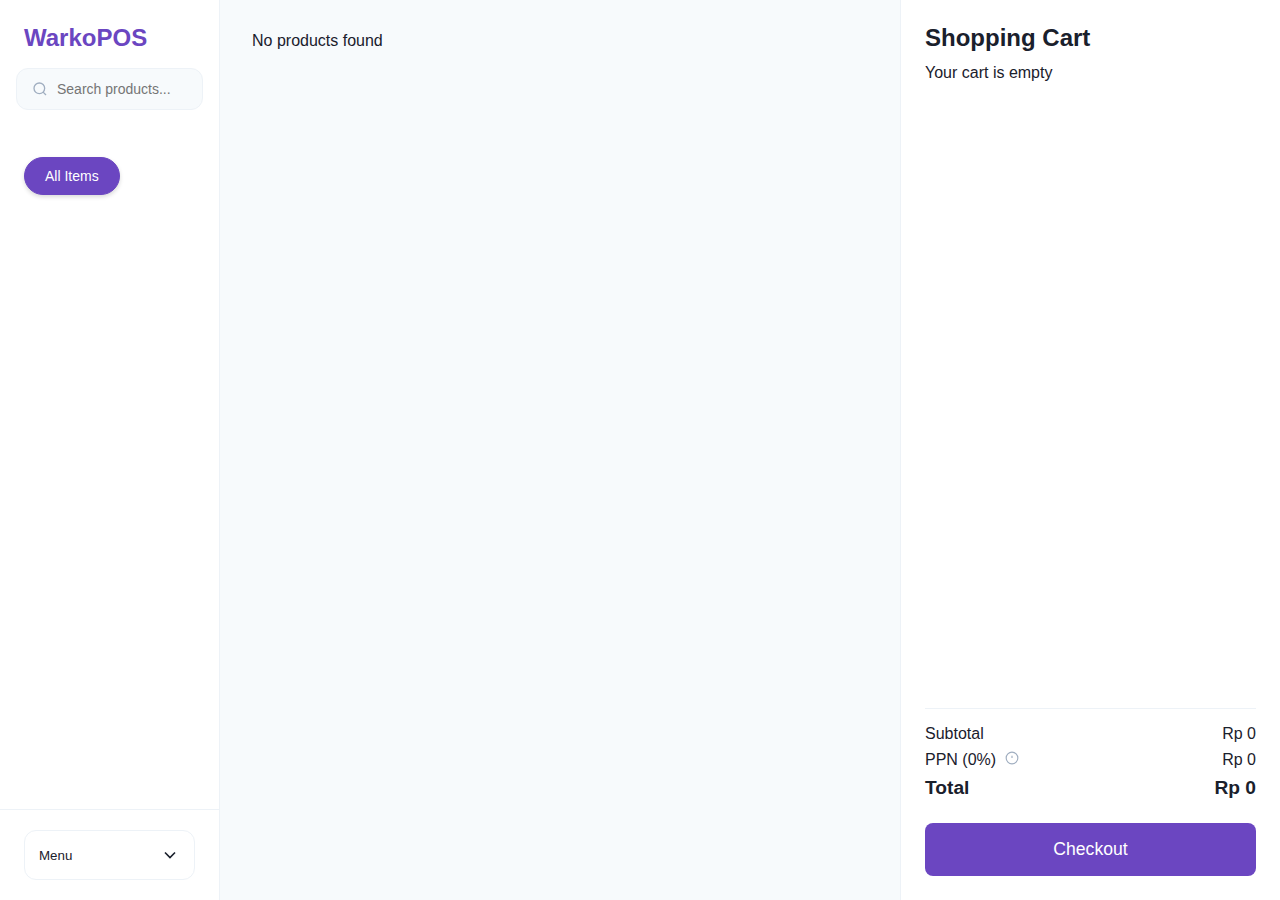
<file: index.html>
<!DOCTYPE html>
<html lang="en">
<head>
    <meta charset="UTF-8">
    <meta name="viewport" content="width=device-width, initial-scale=1.0">
    <title>WarkoPOS</title>
    <link rel="stylesheet" href="style.css">
</head>
<body>
    <div class="pos-container">
        <aside class="sidebar">
            <div class="logo">
                <h1>WarkoPOS</h1>
            </div>
            <div class="search-box">
                <input type="text" id="searchProduct" placeholder="Search products...">
                <svg class="search-icon" width="16" height="16" viewBox="0 0 24 24" fill="none" stroke="currentColor" stroke-width="2">
                    <circle cx="11" cy="11" r="8"></circle>
                    <line x1="21" y1="21" x2="16.65" y2="16.65"></line>
                </svg>
            </div>
            <div class="categories-container">
                <nav class="categories">
                    <!-- Categories will be rendered here -->
                </nav>
            </div>
            <div class="menu-wrapper">
                <button class="menu-btn">
                    <span>Menu</span>
                    <svg width="20" height="20" viewBox="0 0 24 24" fill="none" stroke="currentColor" stroke-width="2">
                        <polyline points="6 9 12 15 18 9"></polyline>
                    </svg>
                </button>
                <div class="menu-dropdown">
                    <button class="dropdown-item" id="addProductBtn" title="Add new product to inventory">
                        <svg width="18" height="18" viewBox="0 0 24 24" fill="none" stroke="currentColor" stroke-width="2">
                            <path d="M20 14.66V20a2 2 0 0 1-2 2H4a2 2 0 0 1-2-2V6a2 2 0 0 1 2-2h5.34"></path>
                            <polygon points="18 2 22 6 12 16 8 16 8 12 18 2"></polygon>
                        </svg>
                        Add Product
                    </button>
                    <button class="dropdown-item" id="addCategoryBtn" title="Create new product category">
                        <svg width="18" height="18" viewBox="0 0 24 24" fill="none" stroke="currentColor" stroke-width="2">
                            <line x1="12" y1="5" x2="12" y2="19"></line>
                            <line x1="5" y1="12" x2="19" y2="12"></line>
                        </svg>
                        Add Category
                    </button>
                    <button class="dropdown-item" id="orderHistoryBtn" title="View and manage orders">
                        <svg width="18" height="18" viewBox="0 0 24 24" fill="none" stroke="currentColor" stroke-width="2">
                            <path d="M14 2H6a2 2 0 0 0-2 2v16a2 2 0 0 0 2 2h12a2 2 0 0 0 2-2V8z"></path>
                            <path d="M14 2v6h6"></path>
                            <path d="M16 13H8"></path>
                            <path d="M16 17H8"></path>
                            <path d="M10 9H8"></path>
                        </svg>
                        Order History
                    </button>
                    <button class="dropdown-item" id="settingsBtn" title="Application settings">
                        <svg width="18" height="18" viewBox="0 0 24 24" fill="none" stroke="currentColor" stroke-width="2">
                            <circle cx="12" cy="12" r="3"></circle>
                            <path d="M19.4 15a1.65 1.65 0 0 0 .33 1.82l.06.06a2 2 0 0 1 0 2.83 2 2 0 0 1-2.83 0l-.06-.06a1.65 1.65 0 0 0-1.82-.33 1.65 1.65 0 0 0-1 1.51V21a2 2 0 0 1-2 2 2 2 0 0 1-2-2v-.09A1.65 1.65 0 0 0 9 19.4a1.65 1.65 0 0 0-1.82.33l-.06.06a2 2 0 0 1-2.83 0 2 2 0 0 1 0-2.83l.06-.06a1.65 1.65 0 0 0 .33-1.82 1.65 1.65 0 0 0-1.51-1H3a2 2 0 0 1-2-2 2 2 0 0 1 2-2h.09A1.65 1.65 0 0 0 4.6 9a1.65 1.65 0 0 0-.33-1.82l-.06-.06a2 2 0 0 1 0-2.83 2 2 0 0 1 2.83 0l.06.06a1.65 1.65 0 0 0 1.82.33H9a1.65 1.65 0 0 0 1-1.51V3a2 2 0 0 1 2-2 2 2 0 0 1 2 2v.09a1.65 1.65 0 0 0 1 1.51 1.65 1.65 0 0 0 1.82-.33l.06-.06a2 2 0 0 1 2.83 0 2 2 0 0 1 0 2.83l-.06.06a1.65 1.65 0 0 0-.33 1.82V9a1.65 1.65 0 0 0 1.51 1H21a2 2 0 0 1 2 2 2 2 0 0 1-2 2h-.09a1.65 1.65 0 0 0-1.51 1z"></path>
                        </svg>
                        Settings
                    </button>
                </div>
            </div>
        </aside>

        <main class="products-grid">
            <div class="product-card">
                <div class="product-img"></div>
                <span class="category-label">Category</span>
                <h3>Product Name</h3>
                <p>Price</p>
                <div class="product-stock">Stock Status</div>
                <div class="product-actions">
                    <button class="add-to-cart">Add to Cart</button>
                    <button class="product-menu-btn" title="More options">
                        <svg width="18" height="18" viewBox="0 0 24 24" fill="none" stroke="currentColor" stroke-width="2">
                            <circle cx="12" cy="12" r="1"></circle>
                            <circle cx="12" cy="5" r="1"></circle>
                            <circle cx="12" cy="19" r="1"></circle>
                        </svg>
                    </button>
                    <div class="product-menu">
                        <div class="product-menu-item" data-action="edit">
                            <svg viewBox="0 0 24 24" fill="none" stroke="currentColor" stroke-width="2">
                                <path d="M11 4H4a2 2 0 0 0-2 2v14a2 2 0 0 0 2 2h14a2 2 0 0 0 2-2v-7"></path>
                                <path d="M18.5 2.5a2.121 2.121 0 0 1 3 3L12 15l-4 1 1-4 9.5-9.5z"></path>
                            </svg>
                            Edit Product
                        </div>
                        <div class="product-menu-item" data-action="history">
                            <svg viewBox="0 0 24 24" fill="none" stroke="currentColor" stroke-width="2">
                                <circle cx="12" cy="12" r="10"></circle>
                                <polyline points="12 6 12 12 16 14"></polyline>
                            </svg>
                            View History
                        </div>
                        <div class="product-menu-item" data-action="delete">
                            <svg viewBox="0 0 24 24" fill="none" stroke="currentColor" stroke-width="2">
                                <path d="M3 6h18"></path>
                                <path d="M19 6v14a2 2 0 0 1-2 2H7a2 2 0 0 1-2-2V6"></path>
                                <path d="M8 6V4a2 2 0 0 1 2-2h4a2 2 0 0 1 2 2v2"></path>
                            </svg>
                            Delete Product
                        </div>
                    </div>
                </div>
            </div>
        </main>

        <aside class="cart-panel">
            <h2>Shopping Cart</h2>
            <div class="cart-items">
                <!-- Cart items will be added here -->
            </div>
            <div class="cart-summary">
                <div class="subtotal">
                    <span>Subtotal</span>
                    <span>Rp 0</span>
                </div>
                <div class="tax">
                    <span>
                        PPN (<span class="tax-percentage">11</span>%)
                        <span class="tax-info">
                            <svg viewBox="0 0 24 24" fill="none" stroke="currentColor" stroke-width="2">
                                <circle cx="12" cy="12" r="10"></circle>
                                <line x1="12" y1="8" x2="12" y2="12"></line>
                                <line x1="12" y1="16" x2="12.01" y2="16"></line>
                            </svg>
                            <span class="tooltip">Tax rate can be adjusted in Settings</span>
                        </span>
                    </span>
                    <span>Rp 0</span>
                </div>
                <div class="total">
                    <span>Total</span>
                    <span>Rp 0</span>
                </div>
                <button class="checkout-btn">Checkout</button>
            </div>
        </aside>
    </div>

    <!-- Product Modal -->
    <div class="modal" id="productModal">
        <div class="modal-overlay"></div>
        <div class="modal-container">
            <div class="modal-header">
                <h3>Add New Product</h3>
                <button class="modal-close">&times;</button>
            </div>
            <div class="modal-body">
                <form id="productForm">
                    <div class="form-group">
                        <label for="productImage">Product Image</label>
                        <div class="image-upload-wrapper">
                            <input type="file" id="productImage" accept="image/*">
                            <svg viewBox="0 0 24 24" fill="none" stroke="currentColor" stroke-width="2">
                                <path d="M21 12v7a2 2 0 0 1-2 2H5a2 2 0 0 1-2-2V5a2 2 0 0 1 2-2h7"></path>
                                <line x1="16" y1="5" x2="22" y2="5"></line>
                                <line x1="19" y1="2" x2="19" y2="8"></line>
                                <circle cx="9" cy="9" r="2"></circle>
                                <path d="m21 15-3.086-3.086a2 2 0 0 0-2.828 0L6 21"></path>
                            </svg>
                            <p class="image-upload-text">Click to upload product image</p>
                            <p class="image-upload-hint">Supports: JPG, PNG (Max. 2MB)</p>
                        </div>
                    </div>

                    <div class="form-group">
                        <label for="productName">Product Name</label>
                        <input type="text" id="productName" required placeholder="e.g., Cappuccino">
                    </div>

                    <div class="form-group">
                        <label for="productCategory">Category</label>
                        <select id="productCategory" required>
                            <option value="">Select category</option>
                        </select>
                    </div>

                    <div class="form-group">
                        <label for="productPrice">Price (Rp)</label>
                        <input type="number" id="productPrice" required placeholder="e.g., 45000">
                    </div>

                    <div class="form-group">
                        <label for="stockManagement">Stock Management</label>
                        <div class="stock-toggle">
                            <input type="checkbox" id="enableStock">
                            <label for="enableStock" class="toggle-label">Enable Stock Control</label>
                        </div>
                        <div id="stockInputGroup" class="stock-input-group" style="display: none;">
                            <input type="number" id="productStock" placeholder="Enter initial stock" min="0">
                            <span class="hint">Leave empty for unlimited stock</span>
                        </div>
                    </div>

                    <div class="form-group">
                        <label for="productDescription">Product Description</label>
                        <textarea id="productDescription" placeholder="Describe your product..."></textarea>
                    </div>

                    <div class="form-divider"></div>

                    <div class="form-group">
                        <label for="internalNotes">Internal Notes</label>
                        <textarea id="internalNotes" placeholder="Add notes for staff (not visible to customers)..."></textarea>
                    </div>

                    <div class="modal-footer">
                        <button type="button" class="btn-cancel">Cancel</button>
                        <button type="submit" class="btn-save">Save Product</button>
                    </div>
                </form>
            </div>
        </div>
    </div>

    <!-- Category Modal -->
    <div class="modal" id="categoryModal">
        <div class="modal-overlay"></div>
        <div class="modal-container">
            <div class="modal-header">
                <h3>Add New Category</h3>
                <button class="modal-close">&times;</button>
            </div>
            <div class="modal-body">
                <form id="categoryForm">
                    <div class="form-group">
                        <label for="categoryName">Category Name</label>
                        <input type="text" id="categoryName" required 
                            placeholder="e.g., Desserts, Drinks, Main Course">
                    </div>

                    <div class="form-group">
                        <label for="categorySlug">Category Slug</label>
                        <input type="text" id="categorySlug" required readonly
                            placeholder="Will be generated automatically">
                        <span class="hint">Unique identifier for the category</span>
                    </div>

                    <div class="form-group">
                        <label for="categoryColor">Category Color</label>
                        <div class="color-picker-wrapper">
                            <input type="color" id="categoryColor" value="#6B46C1">
                            <div class="color-preview">
                                <span class="color-preview-text">Selected Color</span>
                                <span class="color-preview-code">#6B46C1</span>
                            </div>
                        </div>
                    </div>

                    <div class="form-group">
                        <label for="categoryDescription">Category Description</label>
                        <textarea id="categoryDescription" 
                            placeholder="Describe what type of products belong in this category..."></textarea>
                    </div>

                    <div class="form-divider"></div>

                    <div class="form-group">
                        <label for="categoryNotes">Internal Notes</label>
                        <textarea id="categoryNotes" 
                            placeholder="Add internal notes about this category (not visible to customers)..."></textarea>
                    </div>

                    <div class="modal-footer">
                        <button type="button" class="btn-cancel">Cancel</button>
                        <button type="submit" class="btn-save">Save Category</button>
                    </div>
                </form>
            </div>
        </div>
    </div>

    <!-- Checkout Modal -->
    <div class="modal" id="checkoutModal">
        <div class="modal-overlay"></div>
        <div class="modal-container">
            <div class="modal-header">
                <h3>Checkout Order</h3>
                <button class="modal-close">&times;</button>
            </div>
            <div class="modal-body">
                <form id="checkoutForm">
                    <div class="order-summary">
                        <h4>Order Summary</h4>
                        <div class="order-items">
                            <!-- Order items will be rendered here -->
                        </div>
                        <div class="order-totals">
                            <!-- Order totals will be rendered here -->
                        </div>
                    </div>

                    <div class="form-divider"></div>

                    <div class="form-group">
                        <label for="customerName">Customer Name</label>
                        <input type="text" id="customerName" required placeholder="Enter customer name">
                    </div>

                    <div class="form-group">
                        <label for="orderStatus">Payment Status</label>
                        <select id="orderStatus" required>
                            <option value="">Select status</option>
                            <option value="paid">Paid</option>
                            <option value="unpaid">Unpaid</option>
                        </select>
                    </div>

                    <div class="form-group payment-method-group" style="display: none;">
                        <label for="paymentMethod">Payment Method</label>
                        <select id="paymentMethod">
                            <option value="">Select payment method</option>
                            <option value="cash">Cash</option>
                            <option value="debit">Debit Card</option>
                            <option value="credit">Credit Card</option>
                            <option value="ewallet">E-Wallet</option>
                        </select>
                    </div>

                    <div class="form-group cash-payment-group" style="display: none;">
                        <label for="cashAmount">Cash Amount</label>
                        <input type="number" id="cashAmount" min="0" step="1000" 
                            placeholder="Enter received amount">
                        <div class="cash-payment-info">
                            <span>Change:</span>
                            <span id="changeAmount" class="change-amount">Rp 0</span>
                        </div>
                    </div>

                    <div class="form-group">
                        <label for="tableNumber">Table Number (Optional)</label>
                        <input type="number" id="tableNumber" min="1" placeholder="Enter table number">
                        <span class="hint">Leave empty for take-away orders</span>
                    </div>

                    <div class="form-group">
                        <label for="orderNotes">Order Notes</label>
                        <textarea id="orderNotes" placeholder="Add special instructions or notes..."></textarea>
                    </div>

                    <div class="modal-footer">
                        <button type="button" class="btn-cancel">Cancel</button>
                        <button type="submit" class="btn-save">Complete Order</button>
                    </div>
                </form>
            </div>
        </div>
    </div>

    <!-- Order History Modal -->
    <div class="modal" id="orderHistoryModal">
        <div class="modal-overlay"></div>
        <div class="modal-container">
            <div class="modal-header">
                <h3>Order History</h3>
                <button class="modal-close">&times;</button>
            </div>
            <div class="modal-body">
                <div class="order-history-content">
                    <div class="order-history-header">
                        <div class="order-history-summary">
                            <div class="summary-group">
                                <div class="summary-item">
                                    <span class="summary-label">Total Orders</span>
                                    <span class="summary-value" id="totalOrders">0</span>
                                </div>
                                <div class="summary-item">
                                    <span class="summary-label">Revenue</span>
                                    <span class="summary-value" id="totalRevenue">Rp 0</span>
                                </div>
                            </div>
                            <div class="summary-group">
                                <div class="summary-item">
                                    <span class="summary-label">Unpaid</span>
                                    <span class="summary-value">
                                        <span id="unpaidOrders">0</span> orders
                                        (<span id="unpaidAmount">Rp 0</span>)
                                    </span>
                                </div>
                                <div class="summary-item">
                                    <span class="summary-label">Paid</span>
                                    <span class="summary-value">
                                        <span id="paidOrders">0</span> orders
                                    </span>
                                </div>
                            </div>
                        </div>
                        <div class="filter-group">
                            <button class="filter-btn active" data-filter="all">All Orders</button>
                            <button class="filter-btn" data-filter="unpaid">Unpaid</button>
                            <button class="filter-btn" data-filter="paid">Paid</button>
                            <div class="search-box">
                                <input type="text" id="searchOrder" placeholder="Search by customer name or table number...">
                                <svg class="search-icon" width="16" height="16" viewBox="0 0 24 24" fill="none" stroke="currentColor" stroke-width="2">
                                    <circle cx="11" cy="11" r="8"></circle>
                                    <line x1="21" y1="21" x2="16.65" y2="16.65"></line>
                                </svg>
                            </div>
                        </div>
                    </div>
                    <div class="order-history-list">
                        <!-- Orders will be rendered here -->
                    </div>
                </div>
            </div>
        </div>
    </div>

    <!-- Alert Container -->
    <div class="alert-container">
        <div class="alert">
            <div class="alert-icon">
                <svg width="24" height="24" viewBox="0 0 24 24" fill="none" stroke="currentColor" stroke-width="2">
                    <circle cx="12" cy="12" r="10"></circle>
                    <line x1="12" y1="8" x2="12" y2="12"></line>
                    <line x1="12" y1="16" x2="12.01" y2="16"></line>
                </svg>
            </div>
            <div class="alert-message"></div>
        </div>
    </div>

    <!-- Sebelum penutup body, tambahkan modal konfirmasi -->
    <div class="modal" id="confirmDeleteModal">
        <div class="modal-overlay"></div>
        <div class="modal-container" style="max-width: 400px;">
            <div class="modal-header">
                <h3>Delete Product</h3>
                <button class="modal-close">&times;</button>
            </div>
            <div class="modal-body">
                <div class="confirm-delete-content">
                    <div class="confirm-icon">
                        <svg viewBox="0 0 24 24" fill="none" stroke="currentColor" stroke-width="2">
                            <path d="M3 6h18"></path>
                            <path d="M19 6v14a2 2 0 0 1-2 2H7a2 2 0 0 1-2-2V6"></path>
                            <path d="M8 6V4a2 2 0 0 1 2-2h4a2 2 0 0 1 2 2v2"></path>
                        </svg>
                    </div>
                    <h4>Are you sure?</h4>
                    <p>This product will be permanently deleted. This action cannot be undone.</p>
                </div>
            </div>
            <div class="modal-footer">
                <button type="button" class="btn-cancel">Cancel</button>
                <button type="button" class="btn-delete">Delete Product</button>
            </div>
        </div>
    </div>

    <div class="modal" id="productHistoryModal">
        <div class="modal-overlay"></div>
        <div class="modal-container">
            <div class="modal-header">
                <h3>Product History</h3>
                <button class="modal-close">&times;</button>
            </div>
            <div class="modal-body">
                <div class="history-content">
                    <div class="product-history-header">
                        <div class="history-product-info">
                            <!-- Product info will be rendered here -->
                        </div>
                    </div>
                    <div class="history-timeline">
                        <!-- Timeline items will be rendered here -->
                    </div>
                </div>
            </div>
        </div>
    </div>

    <div class="modal" id="settingsModal">
        <div class="modal-overlay"></div>
        <div class="modal-container">
            <div class="modal-header">
                <h3>Settings</h3>
                <button class="modal-close">&times;</button>
            </div>
            <div class="modal-body">
                <form id="settingsForm">
                    <div class="settings-section">
                        <h4>Tax & Currency</h4>
                        <div class="form-group">
                            <label for="taxRate">Tax/VAT Rate (%)</label>
                            <input type="number" id="taxRate" min="0" max="100" step="0.1">
                        </div>
                        <div class="form-group">
                            <label for="currencyPosition">Currency Position</label>
                            <select id="currencyPosition">
                                <option value="prefix">Prefix (Rp 100.000)</option>
                                <option value="suffix">Suffix (100.000 Rp)</option>
                            </select>
                        </div>
                    </div>

                    <div class="settings-section">
                        <h4>Display Settings</h4>
                        <div class="form-group">
                            <label for="itemsPerPage">Items per page</label>
                            <select id="itemsPerPage">
                                <option value="12">12 items</option>
                                <option value="24">24 items</option>
                                <option value="36">36 items</option>
                                <option value="48">48 items</option>
                            </select>
                        </div>
                    </div>

                    <div class="settings-section">
                        <h4>Table Management</h4>
                        <div class="form-group">
                            <div class="toggle-switch">
                                <input type="checkbox" id="enableTables">
                                <label for="enableTables">Enable Table Management</label>
                            </div>
                        </div>
                        <div class="form-group table-settings">
                            <label for="maxTables">Maximum Tables</label>
                            <input type="number" id="maxTables" min="1" max="100">
                        </div>
                    </div>

                    <div class="settings-section">
                        <h4>Receipt Settings</h4>
                        <div class="form-group">
                            <label for="storeName">Store Name</label>
                            <input type="text" id="storeName">
                        </div>
                        <div class="form-group">
                            <label for="storeAddress">Store Address</label>
                            <textarea id="storeAddress"></textarea>
                        </div>
                        <div class="form-group">
                            <label for="receiptFooter">Receipt Footer Note</label>
                            <textarea id="receiptFooter" placeholder="Thank you for your purchase!"></textarea>
                        </div>
                    </div>

                    <div class="settings-section">
                        <h4>Inventory</h4>
                        <div class="form-group">
                            <label for="lowStockThreshold">Low Stock Alert Threshold</label>
                            <input type="number" id="lowStockThreshold" min="0">
                            <span class="hint">Alert when stock falls below this number</span>
                        </div>
                    </div>

                    <div class="settings-section">
                        <h4>Data Management</h4>
                        <div class="form-group">
                            <button type="button" class="btn-secondary" id="exportData">
                                Export Data Backup
                            </button>
                            <span class="hint">Download a backup of all your data</span>
                        </div>
                    </div>

                    <div class="modal-footer">
                        <button type="button" class="btn-cancel">Cancel</button>
                        <button type="submit" class="btn-save">Save Settings</button>
                    </div>
                </form>
            </div>
        </div>
    </div>

    <script src="app.js"></script>
</body>
</html>
</file>
<file: style.css>
:root {
    --primary-color: #6B46C1;
    --primary-light: #9F7AEA;
    --gray-100: #F7FAFC;
    --gray-200: #EDF2F7;
    --gray-800: #1A202C;
}

* {
    margin: 0;
    padding: 0;
    box-sizing: border-box;
}

body {
    font-family: -apple-system, BlinkMacSystemFont, 'Segoe UI', Roboto, sans-serif;
    background: var(--gray-100);
    color: var(--gray-800);
}

.pos-container {
    display: grid;
    grid-template-columns: 220px 1fr 380px;
    height: 100vh;
    max-width: 1920px;
    margin: 0 auto;
}

.sidebar {
    background: white;
    padding: 1.5rem 1.5rem 0;
    border-right: 1px solid var(--gray-200);
    display: flex;
    flex-direction: column;
    height: 100%;
    position: relative;
    overflow: hidden;
}

.logo h1 {
    color: var(--primary-color);
    font-size: 1.5rem;
    margin-bottom: 1rem;
}

/* Add categories container */
.categories-container {
    flex: 1;
    min-height: 0; /* Penting untuk scrolling */
    position: relative;
    margin: 1rem -1.5rem 0;
}

.categories {
    position: absolute;
    top: 0;
    left: 0;
    right: 0;
    bottom: 0;
    padding: 1rem 1.5rem 6rem; /* Tambah padding atas dan bawah */
    overflow-y: scroll;
    scrollbar-width: thin; /* Firefox */
    scrollbar-color: #CBD5E0 transparent; /* Firefox */
    display: flex;
    flex-wrap: wrap;
    gap: 0.75rem; /* Sedikit perbesar gap antar item */
    align-items: flex-start;
    align-content: flex-start;
}

/* Custom Scrollbar Styling */
.categories::-webkit-scrollbar {
    width: 6px;
}

.categories::-webkit-scrollbar-track {
    background: transparent;
}

.categories::-webkit-scrollbar-thumb {
    background-color: #CBD5E0;
    border-radius: 6px;
    border: 2px solid transparent;
    background-clip: padding-box;
}

.categories::-webkit-scrollbar-thumb:hover {
    background-color: #A0AEC0;
}

.categories:hover::-webkit-scrollbar-thumb {
    background-color: #A0AEC0;
}

.category-btn {
    padding: 0.625rem 1.25rem;
    border: 1px solid var(--gray-200);
    border-radius: 100px;
    background: white;
    color: var(--gray-800);
    text-align: center;
    cursor: pointer;
    transition: all 0.2s;
    font-size: 0.875rem;
    font-weight: 500;
    display: flex;
    align-items: center;
    gap: 0.5rem;
    user-select: none;
}

.category-dot {
    width: 8px;
    height: 8px;
    border-radius: 50%;
    display: inline-block;
    flex-shrink: 0;
}

.category-btn.selected {
    transform: translateY(-1px);
    box-shadow: 0 2px 4px rgba(0, 0, 0, 0.15);
}

.category-btn.selected .category-dot {
    background: white !important;
}

.category-btn:not(.selected):hover {
    transform: translateY(-1px);
    box-shadow: 0 2px 4px rgba(0, 0, 0, 0.1);
}

/* Update category hover animation */
.category-btn {
    transform: translateY(0);
    transition: all 0.2s ease;
}

.category-btn:hover {
    transform: translateY(-1px);
}

.category-btn.active:hover {
    transform: translateY(-1px) scale(1.02);
}

.add-category-btn {
    margin-top: 1rem;
    padding: 0.75rem 1rem;
    border: 2px dashed var(--gray-200);
    border-radius: 0.5rem;
    background: transparent;
    color: var(--primary-color);
    cursor: pointer;
    transition: all 0.2s;
    width: 100%;
    text-align: center;
}

.add-category-btn:hover {
    border-color: var(--primary-color);
    background: var(--gray-100);
}

.products-grid {
    padding: 2rem;
    display: flex;
    flex-wrap: wrap;
    gap: 1.5rem;
    overflow-y: auto;
    justify-content: flex-start;
    align-content: flex-start;
}

.product-card {
    background: white;
    border-radius: 0.75rem;
    padding: 1.25rem;
    text-align: center;
    transition: all 0.2s;
    width: 220px;
    box-shadow: 0 1px 3px rgba(0,0,0,0.1);
    display: flex;
    flex-direction: column;
    position: relative; /* Add this */
    /* Improve focus states for keyboard navigation */
    &:focus-within {
        outline: 2px solid var(--primary-color);
        outline-offset: 2px;
    }
}

.product-card:hover {
    transform: translateY(-2px);
    box-shadow: 0 4px 6px rgba(0,0,0,0.1);
}

.product-img {
    height: 140px;
    background: var(--gray-200);
    border-radius: 0.5rem;
    margin-bottom: 1rem;
    /* Add image placeholder state */
    position: relative;
    overflow: hidden;
}

.product-img:empty::before {
    content: 'No Image';
    position: absolute;
    inset: 0;
    display: flex;
    align-items: center;
    justify-content: center;
    color: #718096;
    font-size: 0.875rem;
}

.product-card h3 {
    margin: 0.25rem 0;
    font-size: 1.1rem;
}

.product-card p {
    color: var(--primary-color);
    font-weight: 600;
    font-size: 1.2rem;
    margin: 0.5rem 0;
}

.product-card .category-label {
    font-size: 0.75rem;
    padding: 0.25rem 0.75rem;
    border-radius: 1rem;
    display: inline-block;
    margin-bottom: 0.5rem;
    color: white;
    font-weight: 500;
    max-width: 90%;
    white-space: nowrap;
    overflow: hidden;
    text-overflow: ellipsis;
    /* Prevent long text from breaking layout */
    text-align: center;
    margin-left: auto;
    margin-right: auto;
}

.add-to-cart {
    margin-top: auto;
    padding: 0.75rem;
    background: var(--primary-color);
    color: white;
    border: none;
    border-radius: 0.5rem;
    cursor: pointer;
    font-weight: 500;
    transition: all 0.2s;
    /* Improve button accessibility */
    &:focus {
        outline: 2px solid var(--primary-color);
        outline-offset: 2px;
    }
}

.add-to-cart:hover:not([disabled]) {
    background: var(--primary-light);
    transform: translateY(-1px);
}

.add-to-cart[disabled] {
    background: #E2E8F0;
    color: #718096;
    cursor: not-allowed;
    border: 1px solid #CBD5E0;
}

.add-to-cart[disabled]:hover {
    background: #E2E8F0;
    transform: none;
}

.cart-panel {
    background: white;
    padding: 1.5rem;
    border-left: 1px solid var(--gray-200);
    display: flex;
    flex-direction: column;
}

.cart-items {
    padding-top: .75rem;
    flex-grow: 1;
    overflow-y: auto;
}

.cart-summary {
    border-top: 1px solid var(--gray-200);
    padding-top: 1rem;
}

.cart-summary > div {
    display: flex;
    justify-content: space-between;
    margin-bottom: 0.5rem;
}

.total {
    font-weight: bold;
    font-size: 1.2rem;
}

.checkout-btn {
    width: 100%;
    padding: 1rem;
    background: var(--primary-color);
    color: white;
    border: none;
    border-radius: 0.5rem;
    font-size: 1.1rem;
    cursor: pointer;
    margin-top: 1rem;
}

.modal {
    display: none;
    position: fixed;
    top: 0;
    left: 0;
    width: 100%;
    height: 100%;
    z-index: 1000;
}

.modal.active {
    display: block;
}

.modal-overlay {
    position: absolute;
    width: 100%;
    height: 100%;
    background: rgba(0, 0, 0, 0.5);
    backdrop-filter: blur(4px);
}

.modal-container {
    position: relative;
    width: 90%;
    max-width: 800px; /* Increased from 500px */
    max-height: 95vh;
    margin: 1rem auto;
    background: white;
    border-radius: 1rem;
    box-shadow: 0 20px 25px -5px rgba(0, 0, 0, 0.1);
    overflow: hidden;
    transform: translateY(30px);
    opacity: 0;
    transition: all 0.3s ease-out;
    display: flex;
    flex-direction: column;
}

.modal.active .modal-container {
    transform: translateY(0);
    opacity: 1;
}

.modal-header {
    display: flex;
    justify-content: space-between;
    align-items: center;
    padding: 1.5rem;
    border-bottom: 1px solid var(--gray-200);
}

.modal-close {
    background: none;
    border: none;
    font-size: 1.5rem;
    cursor: pointer;
    color: var(--gray-800);
}

.modal-body {
    padding: 1.5rem 1.5rem 0;
    overflow-y: auto;
    flex-grow: 1;
}

.modal-footer {
    padding: 1.5rem;
    background: var(--gray-100);
    border-top: 1px solid var(--gray-200);
    margin-top: 1.5rem;
    display: flex;
    gap: 1rem;
    justify-content: flex-end;
}

/* Fix for order history modal only */
#orderHistoryModal .modal-body {
    padding: 0;
}

#orderHistoryModal .modal-footer {
    display: none;
}

.form-group {
    margin-bottom: 1.5rem;
}

.form-group label {
    display: block;
    margin-bottom: 0.5rem;
    color: var(--gray-800);
    font-weight: 500;
}

.form-group input[type="text"] {
    width: 100%;
    padding: 0.75rem;
    border: 1px solid var(--gray-200);
    border-radius: 0.5rem;
    font-size: 1rem;
}

.form-group input[type="color"] {
    width: 100%;
    height: 40px;
    border: 1px solid var(--gray-200);
    border-radius: 0.5rem;
    padding: 2px;
}

.form-group select {
    width: 100%;
    padding: 0.75rem 1rem;
    padding-right: 2.5rem; /* Extra padding for chevron */
    border: 1px solid var(--gray-200);
    border-radius: 0.75rem;
    font-size: 1rem;
    background: var(--gray-100);
    appearance: none; /* Remove default arrow */
    background-image: url("data:image/svg+xml,%3Csvg width='14' height='14' viewBox='0 0 24 24' fill='none' xmlns='http://www.w3.org/2000/svg'%3E%3Cpath d='M6 9L12 15L18 9' stroke='%23718096' stroke-width='2' stroke-linecap='round' stroke-linejoin='round'/%3E%3C/svg%3E");
    background-repeat: no-repeat;
    background-position: right 1rem center;
    cursor: pointer;
}

.form-group select:focus {
    outline: none;
    border-color: var(--primary-color);
    background-color: white;
    box-shadow: 0 0 0 3px rgba(107, 70, 193, 0.1);
}

.form-group input[type="file"] {
    width: 100%;
    padding: 0.5rem;
    border: 1px dashed var(--gray-200);
    border-radius: 0.5rem;
    cursor: pointer;
}

/* Enhanced Form Styles */
.form-group input[type="text"],
.form-group input[type="number"],
.form-group select,
.form-group textarea {
    width: 100%;
    padding: 0.75rem 1rem;
    border: 1px solid var(--gray-200);
    border-radius: 0.75rem;
    font-size: 1rem;
    transition: all 0.2s;
    background-color: var(--gray-100);
}

.form-group textarea {
    min-height: 100px;
    resize: vertical;
}

.form-group input:focus,
.form-group select:focus,
.form-group textarea:focus {
    outline: none;
    border-color: var(--primary-color);
    box-shadow: 0 0 0 3px rgba(107, 70, 193, 0.1);
    background-color: white;
}

.image-upload-wrapper {
    border: 2px dashed var(--gray-200);
    border-radius: 0.75rem;
    padding: 1.5rem;
    text-align: center;
    cursor: pointer;
    transition: all 0.2s;
    display: flex;
    flex-direction: column;
    align-items: center;
    justify-content: center;
}

.image-upload-wrapper svg {
    width: 48px;
    height: 48px;
    stroke: var(--primary-color);
    margin-bottom: 1rem;
}

.image-upload-wrapper input[type="file"] {
    display: none;
}

.image-upload-text {
    color: var(--gray-800);
    margin-bottom: 0.5rem;
}

.image-upload-hint {
    color: #718096;
    font-size: 0.875rem;
}

.form-divider {
    height: 1px;
    background: var(--gray-200);
    margin: 1.5rem 0;
}

.modal-footer {
    display: flex;
    gap: 1rem;
    justify-content: flex-end;
    margin-top: 2rem;
}

.btn-cancel, .btn-save {
    padding: 0.75rem 1.5rem;
    border-radius: 0.5rem;
    font-weight: 500;
    cursor: pointer;
}

.btn-cancel {
    background: var(--gray-100);
    border: 1px solid var(--gray-200);
}

.btn-save {
    background: var(--primary-color);
    color: white;
    border: none;
}

.btn-save:hover {
    background: var(--primary-light);
}

.menu-wrapper {
    position: absolute;
    bottom: 0;
    left: 0;
    right: 0;
    padding: 1.25rem 1.5rem; /* Sedikit tambah padding */
    background: white;
    border-top: 1px solid var(--gray-200);
    z-index: 10;
}

/* Enhanced Menu Styles */
.menu-btn {
    width: 100%;
    padding: 0.875rem;
    border: 1px solid var(--gray-200);
    border-radius: 0.75rem;
    cursor: pointer;
    display: flex;
    align-items: center;
    justify-content: space-between;
    font-weight: 500;
    position: relative;
    overflow: hidden;
    background: linear-gradient(to right, var(--primary-color) 50%, white 50%);
    background-size: 200% 100%;
    background-position: right bottom;
    color: var(--gray-800);
    transition: all 0.3s ease-out;
}

.menu-btn:hover {
    background-position: left bottom;
    color: white;
    border-color: var(--primary-color);
}

.menu-btn.active {
    background: var(--primary-color);
    color: white;
    border-color: var(--primary-color);
}

.menu-btn svg {
    width: 20px;
    height: 20px;
    transition: transform 0.2s;
}

.menu-btn.active svg {
    transform: rotate(180deg);
}

.menu-dropdown {
    position: absolute;
    bottom: 100%;
    left: 1.5rem;
    right: 1.5rem;
    background: white;
    border-radius: 0.75rem;
    box-shadow: 0 4px 6px -1px rgba(0,0,0,0.1), 0 2px 4px -1px rgba(0,0,0,0.06);
    margin-bottom: 0.75rem;
    display: none;
    border: 1px solid var(--gray-200);
    overflow: hidden;
    transform: translateY(10px);
    transition: all 0.2s ease-out;
    opacity: 0;
}

.menu-dropdown.show {
    display: block;
    transform: translateY(0);
    opacity: 1;
}

/* Fix Menu Button Styles */
.menu-btn {
    width: 100%;
    padding: 0.875rem;
    background: white;
    color: var(--gray-800);
    border: 1px solid var(--gray-200);
    border-radius: 0.75rem;
    cursor: pointer;
    display: flex;
    align-items: center;
    justify-content: space-between;
    font-weight: 500;
    transition: all 0.2s;
    position: relative;
    overflow: hidden;
}

.menu-btn:hover {
    border-color: var(--primary-color);
    color: var(--primary-color);
    background: var(--gray-100);
}

.menu-btn.active {
    background: var(--primary-color);
    color: white;
    border-color: var(--primary-color);
}

.menu-btn svg {
    width: 20px;
    height: 20px;
    transition: transform 0.2s;
}

.menu-btn.active svg {
    transform: rotate(180deg);
}

/* Enhanced Dropdown Styles */
.menu-dropdown {
    position: absolute;
    bottom: 100%;
    left: 1.5rem;
    right: 1.5rem;
    background: white;
    border-radius: 0.75rem;
    box-shadow: 0 4px 6px -1px rgba(0,0,0,0.1), 0 2px 4px -1px rgba(0,0,0,0.06);
    margin-bottom: 0.75rem;
    border: 1px solid var(--gray-200);
    overflow: hidden;
    transform: translateY(10px);
    transition: all 0.2s ease-out;
    opacity: 0;
    visibility: hidden;
}

.menu-dropdown.show {
    transform: translateY(0);
    opacity: 1;
    visibility: visible;
}

.dropdown-item {
    width: 100%;
    padding: 0.75rem 1rem;
    border: none;
    background: transparent;
    cursor: pointer;
    display: flex;
    align-items: center;
    gap: 0.75rem;
    color: var(--gray-800);
    transition: all 0.2s;
    position: relative;
    padding-left: 3rem;
}

.dropdown-item:hover {
    background: var(--gray-100);
    color: var(--primary-color);
}

.dropdown-item:first-child {
    border-radius: 0.5rem 0.5rem 0 0;
}

.dropdown-item:last-child {
    border-radius: 0 0 0.5rem 0.5rem;
}

.dropdown-item svg {
    stroke: currentColor;
    position: absolute;
    left: 1rem;
    transition: transform 0.2s;
}

.dropdown-item:hover svg {
    transform: scale(1.2);
}

/* Badge untuk menu item yang memerlukan perhatian */
.menu-badge {
    position: absolute;
    right: 1rem;
    background: #E53E3E;
    color: white;
    font-size: 0.75rem;
    padding: 0.125rem 0.5rem;
    border-radius: 1rem;
    font-weight: 500;
}

.menu-btn.active svg {
    transform: rotate(180deg);
}

.stock-toggle {
    display: flex;
    align-items: center;
    gap: 0.75rem;
    margin-bottom: 0.75rem;
}

.stock-toggle input[type="checkbox"] {
    width: 1.25rem;
    height: 1.25rem;
    border-radius: 0.25rem;
    border: 2px solid var(--gray-200);
    cursor: pointer;
}

.toggle-label {
    font-weight: normal;
    cursor: pointer;
}

.stock-input-group {
    display: flex;
    flex-direction: column;
    gap: 0.5rem;
}

.stock-input-group input {
    width: 100%;
    padding: 0.75rem 1rem;
    border: 1px solid var(--gray-200);
    border-radius: 0.75rem;
    font-size: 1rem;
    transition: all 0.2s;
    background-color: var(--gray-100);
}

.stock-input-group .hint {
    font-size: 0.875rem;
    color: #718096;
}

/* Product Card Stock Status */
.product-stock {
    font-size: 0.875rem;
    color: #718096;
    margin-bottom: 0.5rem;
    font-size: 0.8125rem;
    padding: 0.25rem 0.5rem;
    border-radius: 0.25rem;
    margin: 0.5rem 0;
    background: var(--gray-100);
}

.stock-warning {
    color: #C53030;
    background: #FED7D7;
}

.stock-low {
    color: #C05621;
    background: #FEEBC8;
}

.stock-good {
    color: #2F855A;
    background: #C6F6D5;
}

@media (max-width: 1024px) {
    .pos-container {
        grid-template-columns: 180px 1fr 320px;
    }
}

@media (max-width: 768px) {
    .pos-container {
        grid-template-columns: 1fr;
        grid-template-rows: auto 1fr auto;
    }
    
    .cart-panel {
        border-left: none;
        border-top: 1px solid var(--gray-200);
    }
}

/* Make product modal wider */
#productModal .modal-container {
    max-width: 900px; /* Even wider for product form */
}

/* Category Form Enhancements */
.color-picker-wrapper {
    display: flex;
    align-items: center;
    gap: 1rem;
}

.color-picker-wrapper input[type="color"] {
    width: 80px;
    height: 80px;
    padding: 0;
    border: none;
    border-radius: 0.75rem;
    cursor: pointer;
    background: none;
}

.color-preview {
    flex: 1;
    display: flex;
    flex-direction: column;
    gap: 0.5rem;
}

.color-preview-text {
    font-size: 0.875rem;
    color: #718096;
}

.color-preview-code {
    font-family: monospace;
    font-size: 1.1rem;
    color: var(--gray-800);
}

.hint {
    display: block;
    font-size: 0.875rem;
    color: #718096;
    margin-top: 0.5rem;
}

/* Make category modal consistent with product modal */
#categoryModal .modal-container {
    max-width: 900px;
}

/* Search Box Styles */
.search-box {
    position: relative;
    margin: 0 -0.5rem 1rem;
}

.search-box input {
    width: 100%;
    padding: 0.75rem 1rem 0.75rem 2.5rem;
    border: 1px solid var(--gray-200);
    border-radius: 0.75rem;
    font-size: 0.875rem;
    background: var(--gray-100);
    transition: all 0.2s;
}

.search-box input:focus {
    outline: none;
    border-color: var(--primary-color);
    background: white;
    box-shadow: 0 0 0 3px rgba(107, 70, 193, 0.1);
}

.search-box .search-icon {
    position: absolute;
    left: 1rem;
    top: 50%;
    transform: translateY(-50%);
    color: #A0AEC0;
    pointer-events: none;
    transition: color 0.2s;
}

.search-box input:focus + .search-icon {
    color: var(--primary-color);
}

/* Cart Item Styles */
.cart-item {
    display: flex;
    flex-direction: column;
    padding: 1rem;
    border-bottom: 1px solid var(--gray-200);
    gap: 0.5rem;
}

.cart-item-info {
    display: flex;
    justify-content: space-between;
    align-items: flex-start;
}

.cart-item-info h4 {
    font-size: 0.875rem;
    font-weight: 500;
    color: var(--gray-800);
}

.cart-item-info p {
    color: var(--primary-color);
    font-weight: 500;
}

.cart-item-actions {
    display: flex;
    align-items: center;
    gap: 0.5rem;
}

.quantity-btn {
    width: 24px;
    height: 24px;
    border-radius: 6px;
    border: 1px solid var(--gray-200);
    background: white;
    color: var(--gray-800);
    cursor: pointer;
    display: flex;
    align-items: center;
    justify-content: center;
    transition: all 0.2s;
}

.quantity-btn:hover {
    border-color: var(--primary-color);
    color: var(--primary-color);
}

.quantity {
    min-width: 24px;
    text-align: center;
    font-weight: 500;
}

.remove-btn {
    width: 24px;
    height: 24px;
    border: none;
    background: var(--gray-100);
    color: #E53E3E;
    border-radius: 6px;
    cursor: pointer;
    margin-left: 0.5rem;
    transition: all 0.2s;
}

.remove-btn:hover {
    background: #FED7D7;
}

.cart-item-total {
    text-align: right;
    font-weight: 600;
    color: var(--primary-color);
}

/* Alert Styles */
.alert-container {
    position: fixed;
    top: 0;
    left: 0;
    right: 0;
    display: flex;
    justify-content: center;
    padding: 1rem;
    pointer-events: none;
    z-index: 2000;
}

.alert {
    background: white;
    border-radius: 0.75rem;
    padding: 1rem 1.5rem;
    display: flex;
    align-items: center;
    gap: 0.75rem;
    box-shadow: 0 4px 6px -1px rgba(0, 0, 0, 0.1), 0 2px 4px -1px rgba(0, 0, 0, 0.06);
    transform: translateY(-100%);
    opacity: 0;
    transition: all 0.3s ease-out;
    pointer-events: auto;
}

.alert.show {
    transform: translateY(0);
    opacity: 1;
}

.alert-icon {
    color: var(--primary-color);
    flex-shrink: 0;
}

.alert-message {
    color: var(--gray-800);
    font-weight: 500;
}

/* Alert Variations */
.alert.error {
    border-left: 4px solid #E53E3E;
}

.alert.error .alert-icon {
    color: #E53E3E;
}

.alert.success {
    border-left: 4px solid #38A169;
}

.alert.success .alert-icon {
    color: #38A169;
}

.alert.warning {
    border-left: 4px solid #D69E2E;
}

.alert.warning .alert-icon {
    color: #D69E2E;
}

/* Checkout Modal Styles */
.order-summary {
    background: var(--gray-100);
    border-radius: 0.75rem;
    padding: 1.25rem;
    margin-bottom: 1.5rem;
}

.order-summary h4 {
    margin-bottom: 1rem;
    color: var(--gray-800);
    font-size: 1.1rem;
}

.order-items {
    margin-bottom: 1rem;
}

.checkout-item {
    display: flex;
    justify-content: space-between;
    align-items: center;
    padding: 0.75rem 0;
    border-bottom: 1px solid var(--gray-200);
}

.checkout-item:last-child {
    border-bottom: none;
}

.checkout-item-info {
    display: flex;
    align-items: center;
    gap: 0.75rem;
}

.checkout-item-quantity {
    color: var(--primary-color);
    font-weight: 500;
    background: white;
    padding: 0.25rem 0.75rem;
    border-radius: 1rem;
    font-size: 0.875rem;
}

.checkout-item-name {
    font-weight: 500;
}

.checkout-item-price {
    color: var(--primary-color);
    font-weight: 600;
}

.order-totals {
    border-top: 2px solid var(--gray-200);
    padding-top: 1rem;
    margin-top: 1rem;
}

.total-row {
    display: flex;
    justify-content: space-between;
    margin-bottom: 0.5rem;
    font-size: 0.875rem;
    color: var(--gray-800);
}

.total-row.final {
    font-size: 1.1rem;
    font-weight: 600;
    color: var(--primary-color);
    margin-top: 0.5rem;
    padding-top: 0.5rem;
    border-top: 1px solid var(--gray-200);
}

/* Order History Styles */
.order-history-list {
    display: flex;
    flex-direction: column;
    gap: 1rem;
    margin-top: 1rem;
    padding-top: 0.5rem;
    flex: 1;
    overflow-y: auto;
    padding: 1.5rem;
    min-height: 0; /* Penting untuk nested flexbox scrolling */
}

.order-item {
    position: relative;
    background: var(--gray-100);
    border-radius: 0.75rem;
    padding: 1.25rem;
    cursor: pointer;
    transition: all 0.2s;
}

.order-item:hover {
    background: var(--gray-200);
}

.order-header {
    position: relative;
    padding-right: 1.5rem; /* Space for collapse icon */
}

.collapse-indicator {
    position: absolute;
    right: 0;
    top: 50%;
    transform: translateY(-50%);
    color: #718096;
    display: flex;
    align-items: center;
    font-size: 0.75rem;
    gap: 0.5rem;
}

.collapse-indicator svg {
    width: 16px;
    height: 16px;
    transition: transform 0.2s;
}

.order-item.expanded .collapse-indicator svg {
    transform: rotate(180deg);
}

.collapse-text {
    font-size: 0.75rem;
    color: #718096;
}

.order-details {
    display: none;
    padding-top: 1rem;
    margin-top: 1rem;
    border-top: 1px solid var(--gray-200);
    animation: slideDown 0.2s ease-out;
}

@keyframes slideDown {
    from {
        opacity: 0;
        transform: translateY(-10px);
    }
    to {
        opacity: 1;
        transform: translateY(0);
    }
}

.order-details.show {
    display: block;
}

.order-header-left h4 {
    font-size: 1rem;
    color: var(--gray-800);
    margin-bottom: 0.25rem;
}

.order-meta {
    display: flex;
    gap: 1rem;
    font-size: 0.875rem;
    color: #718096;
}

.order-amount {
    font-weight: 600;
    color: var(--primary-color);
}

.order-content {
    font-size: 0.875rem;
}

.order-products {
    margin-bottom: 0.75rem;
}

.order-product-item {
    display: flex;
    justify-content: space-between;
    padding: 0.25rem 0;
}

.order-product-name {
    display: flex;
    gap: 0.5rem;
}

.order-quantity {
    color: var(--primary-color);
    font-weight: 500;
}

.order-footer {
    display: flex;
    justify-content: space-between;
    align-items: center;
    margin-top: 0.75rem;
    padding-top: 0.75rem;
    border-top: 1px solid var(--gray-200);
}

.payment-method {
    padding: 0.25rem 0.75rem;
    background: white;
    border-radius: 1rem;
    font-size: 0.75rem;
    font-weight: 500;
}

/* Order Badge Styles */
.order-badge {
    padding: 0.25rem 0.75rem;
    border-radius: 1rem;
    font-size: 0.75rem;
    font-weight: 500;
    display: inline-flex;
    align-items: center;
    gap: 0.25rem;
}

.badge-customer {
    background-color: #EBF4FF;
    color: #3182CE;
    border: 1px solid #BEE3F8;
}

.badge-table {
    background-color: #F0FFF4;
    color: #38A169;
    border: 1px solid #C6F6D5;
}

.badge-icon {
    width: 12px;
    height: 12px;
    stroke-width: 2.5;
}

.badge-paid {
    background-color: #F0FFF4;
    color: #38A169;
    border: 1px solid #C6F6D5;
}

.badge-unpaid {
    background-color: #FFF5F5;
    color: #E53E3E;
    border: 1px solid #FED7D7;
}

/* Order History Header Styles */
.order-history-header {
    margin-bottom: 1.5rem;
    padding: 1.5rem 1.5rem 0;
    flex-shrink: 0;
    background: white;
}

.order-history-summary {
    display: grid;
    grid-template-columns: repeat(2, 1fr);
    gap: 1rem;
    padding: 1.25rem;
    background: white;
    border-radius: 0.75rem;
    box-shadow: 0 1px 3px rgba(0,0,0,0.1);
}

.summary-group {
    display: flex;
    flex-direction: column;
    gap: 1rem;
}

.summary-item {
    display: flex;
    flex-direction: column;
    gap: 0.25rem;
}

.summary-label {
    font-size: 0.875rem;
    color: #718096;
    font-weight: 500;
}

.summary-value {
    font-size: 1.25rem;
    font-weight: 600;
    color: var(--primary-color);
}

.summary-value span {
    display: inline-block;
}

#unpaidAmount {
    color: #E53E3E;
    font-size: 0.875rem;
}

.order-history-summary {
    display: flex;
    gap: 1.5rem;
    margin-bottom: 1rem;
    padding: 1rem;
    background: white;
    border-radius: 0.75rem;
    box-shadow: 0 1px 3px rgba(0,0,0,0.1);
}

.summary-item {
    display: flex;
    flex-direction: column;
    gap: 0.25rem;
}

.summary-label {
    font-size: 0.875rem;
    color: #718096;
}

.summary-value {
    font-size: 1.25rem;
    font-weight: 600;
    color: var (--primary-color);
}

#orderHistoryModal .search-box {
    margin: 0;
}

/* Order Actions */
.order-actions {
    display: flex;
    align-items: center;
    gap: 1rem;
}

.btn-edit {
    display: flex;
    align-items: center;
    gap: 0.5rem;
    padding: 0.5rem 1rem;
    background: var(--primary-color);
    color: white;
    border: none;
    border-radius: 0.5rem;
    font-size: 0.875rem;
    cursor: pointer;
    transition: all 0.2s;
}

.btn-edit:hover {
    background: var(--primary-light);
    transform: translateY(-1px);
}

.btn-edit svg {
    stroke: currentColor;
}

/* Summary Divider */
.summary-divider {
    width: 1px;
    background-color: var(--gray-200);
    align-self: stretch;
    margin: 0 1rem;
}

/* Adjust summary container spacing */
.order-history-summary {
    display: flex;
    align-items: center;
    padding: 1.25rem;
    gap: 2rem;
}

/* Make summary items more compact */
.summary-item {
    min-width: 140px;
}

/* Filter Group Styles */
.filter-group {
    display: flex;
    gap: 0.75rem;
    margin-top: 1rem;
    align-items: center;
    background: white;
    border-bottom: 1px solid var(--gray-200);
    padding-bottom: 1rem;
}

.filter-btn {
    padding: 0.5rem 1rem;
    border: 1px solid var(--gray-200);
    border-radius: 0.5rem;
    background: white;
    color: var(--gray-800);
    font-size: 0.875rem;
    cursor: pointer;
    transition: all 0.2s;
}

.filter-btn:hover {
    border-color: var (--primary-color);
    color: var(--primary-color);
}

.filter-btn.active {
    background: var(--primary-color);
    color: white;
    border-color: var(--primary-color);
}

.filter-group .search-box {
    margin: 0;
    margin-left: auto;
    min-width: 300px;
}

/* Add shadow effect when scrolled */
.order-history-header.scrolled .filter-group {
    box-shadow: 0 4px 6px -1px rgba(0, 0, 0, 0.05);
}

/* Update Modal Body and Order History Layout */
.order-history-content {
    height: 100%;
    display: flex;
    flex-direction: column;
    min-height: 0; /* Penting untuk nested flexbox scrolling */
}

/* Fix Order History Modal Layout */
#orderHistoryModal .modal-body {
    padding: 0;
    flex: 1;
    min-height: 0; /* Enable nested flexbox scrolling */
    overflow: auto;
}

#orderHistoryModal .modal-container {
    max-height: 95vh;
}

.order-history-content {
    padding: 0;
    height: 100%;
}

.order-history-header {
    position: sticky;
    top: 0;
    background: white;
    z-index: 10;
    padding: 1.5rem 1.5rem 0;
}

.filter-group {
    background: white;
    padding: 1rem 1.5rem;
    border-bottom: 1px solid var(--gray-200);
    margin-top: 1rem;
}

.order-history-list {
    padding: 1.5rem;
}

.order-history-content {
    display: flex;
    flex-direction: column;
    height: 100%;
}

.order-history-header {
    flex-shrink: 0;
    background: white;
    padding: 1.5rem 1.5rem 0;
}

.order-history-list {
    flex: 1;
    overflow-y: auto;
    padding: 1.5rem;
}

.filter-group {
    background: white;
    padding: 1rem 1.5rem;
    border-bottom: 1px solid var(--gray-200);
    margin-top: 1rem;
}

/* Order Item Details Styles */
.order-details {
    display: none;
    padding-top: 1rem;
    margin-top: 1rem;
    border-top: 1px solid var(--gray-200);
    animation: slideDown 0.2s ease-out;
}

@keyframes slideDown {
    from {
        opacity: 0;
        transform: translateY(-10px);
    }
    to {
        opacity: 1;
        transform: translateY(0);
    }
}

.order-details.show {
    display: block;
}

.order-product-list {
    display: flex;
    flex-direction: column;
    gap: 0.75rem;
    margin-bottom: 1rem;
}

.order-product-item {
    display: flex;
    justify-content: space-between;
    align-items: center;
    padding: 0.5rem 0.75rem;
    background: white;
    border-radius: 0.5rem;
}

.order-product-info {
    display: flex;
    align-items: center;
    gap: 0.75rem;
}

.order-product-quantity {
    color: var(--primary-color);
    font-weight: 500;
    padding: 0.25rem 0.75rem;
    background: var(--gray-100);
    border-radius: 1rem;
    font-size: 0.875rem;
}

/* Remove old product-edit-btn styles */
.product-edit-btn {
    display: none; /* Hide the old edit button */
}

/* Add new product actions container */
.product-actions {
    position: relative; /* Tambahkan ini */
    display: flex;
    gap: 0.5rem;
    margin-top: auto;
}

.add-to-cart {
    flex: 1;
    margin-top: 0; /* Remove old margin */
}

.product-menu-btn {
    width: 38px;
    height: 38px;
    border: 1px solid var(--gray-200);
    border-radius: 0.5rem;
    background: white;
    color: var(--gray-800);
    display: flex;
    align-items: center;
    justify-content: center;
    cursor: pointer;
    transition: all 0.2s;
    /* Improve button accessibility */
    &:focus {
        outline: 2px solid var(--primary-color);
        outline-offset: 2px;
    }
}

/* Add keyboard-friendly menu */
.product-menu-item {
    display: flex;
    align-items: center;
    gap: 0.5rem;
    padding: 0.75rem 1rem;
    color: var(--gray-800);
    cursor: pointer;
    transition: all 0.2s;
    white-space: nowrap;
    &:focus {
        outline: none;
        background: var(--gray-100);
        color: var(--primary-color);
    }
}

.product-menu-btn:hover {
    border-color: var(--primary-color);
    color: var(--primary-color);
}

/* Update product menu position */
.product-menu {
    position: absolute;
    right: 1.25rem;
    top: auto; /* Hapus bottom: 100% */
    bottom: calc(100% + 0.5rem); /* Gunakan ini untuk posisi di atas button */
    background: white;
    border: 1px solid var(--gray-200);
    border-radius: 0.5rem;
    box-shadow: 0 4px 6px -1px rgba(0,0,0,0.1);
    display: none;
    z-index: 10;
    min-width: 160px;
}

.product-menu.show {
    display: block;
}

.product-menu-item {
    display: flex;
    align-items: center;
    gap: 0.5rem;
    padding: 0.75rem 1rem;
    color: var(--gray-800);
    cursor: pointer;
    transition: all 0.2s;
    white-space: nowrap;
}

.product-menu-item:first-child {
    border-radius: 0.5rem 0.5rem 0 0;
}

.product-menu-item:last-child {
    border-radius: 0 0 0.5rem 0.5rem;
}

.product-menu-item:not(:last-child) {
    border-bottom: 1px solid var(--gray-200);
}

.product-menu-item:hover {
    background: var(--gray-100);
    color: var(--primary-color);
}

.product-menu-item svg {
    width: 16px;
    height: 16px;
    stroke: currentColor;
}

.product-footer {
    display: flex;
    justify-content: space-between;
    align-items: center;
    margin-top: 1rem;
}

.product-footer .product-menu-btn {
    margin-left: 0.5rem;
}

.product-footer .add-to-cart {
    flex: 1;
    margin-top: 0;
}

.product-footer .product-menu {
    position: absolute;
    right: 1.25rem;
    bottom: 5rem;
    background: white;
    border: 1px solid var(--gray-200);
    border-radius: 0.5rem;
    box-shadow: 0 4px 6px -1px rgba(0,0,0,0.1);
    display: none;
    z-index: 10;
}

.product-footer .product-menu.show {
    display: block;
}

.product-footer .product-menu-item {
    display: flex;
    align-items: center;
    gap: 0.5rem;
    padding: 0.75rem 1rem;
    color: var(--gray-800);
    cursor: pointer;
    transition: all 0.2s;
    white-space: nowrap;
}

.product-footer .product-menu-item:hover {
    background: var(--gray-100);
    color: var(--primary-color);
}

.product-footer .product-menu-item svg {
    width: 16px;
    height: 16px;
    stroke: currentColor;
}

/* Confirm Delete Modal Styles */
.confirm-delete-content {
    text-align: center;
    padding: 1rem 0;
}

.confirm-icon {
    width: 64px;
    height: 64px;
    margin: 0 auto 1rem;
    background: #FFF5F5;
    border-radius: 50%;
    display: flex;
    align-items: center;
    justify-content: center;
}

.confirm-icon svg {
    width: 32px;
    height: 32px;
    stroke: #E53E3E;
}

.confirm-delete-content h4 {
    color: var(--gray-800);
    font-size: 1.25rem;
    margin-bottom: 0.5rem;
}

.confirm-delete-content p {
    color: #718096;
    font-size: 0.875rem;
    max-width: 300px;
    margin: 0 auto;
}

.btn-delete {
    padding: 0.75rem 1.5rem;
    border-radius: 0.5rem;
    font-weight: 500;
    cursor: pointer;
    background: #E53E3E;
    color: white;
    border: none;
    transition: all 0.2s;
}

.btn-delete:hover {
    background: #C53030;
}

#confirmDeleteModal .modal-container {
    transform: scale(0.95);
}

#confirmDeleteModal.active .modal-container {
    transform: scale(1);
}

/* Product History Modal Styles */
.history-content {
    height: 100%;
    display: flex;
    flex-direction: column;
    gap: 1.5rem;
}

.product-history-header {
    background: var(--gray-100);
    border-radius: 0.75rem;
    padding: 1.25rem;
}

.history-product-info {
    display: flex;
    gap: 1.5rem;
    align-items: center;
}

.history-product-image {
    width: 80px;
    height: 80px;
    border-radius: 0.5rem;
    background: var(--gray-200);
    background-size: cover;
    background-position: center;
}

.history-product-details h4 {
    font-size: 1.25rem;
    color: var(--gray-800);
    margin-bottom: 0.25rem;
}

.history-product-details .category {
    display: inline-block;
    padding: 0.25rem 0.75rem;
    border-radius: 1rem;
    font-size: 0.75rem;
    color: white;
    margin-bottom: 0.5rem;
}

.history-timeline {
    display: flex;
    flex-direction: column;
    gap: 1rem;
    padding: 0 0.5rem;
}

.timeline-item {
    position: relative;
    padding-left: 2.5rem;
    padding-bottom: 1.5rem;
}

.timeline-item::before {
    content: '';
    position: absolute;
    left: 0.65rem;
    top: 0.65rem;
    width: 0.75rem;
    height: 0.75rem;
    border-radius: 50%;
    background: var(--primary-color);
    z-index: 1;
}

.timeline-item::after {
    content: '';
    position: absolute;
    left: 0.95rem;
    top: 1.5rem;
    width: 1px;
    height: calc(100% - 1rem);
    background: var(--gray-200);
}

.timeline-item:last-child::after {
    display: none;
}

.timeline-header {
    display: flex;
    justify-content: space-between;
    margin-bottom: 0.5rem;
}

.timeline-action {
    font-weight: 500;
    color: var(--gray-800);
}

.timeline-date {
    font-size: 0.875rem;
    color: #718096;
}

.timeline-content {
    background: white;
    border: 1px solid var(--gray-200);
    border-radius: 0.5rem;
    padding: 1rem;
    font-size: 0.875rem;
    color: var(--gray-800);
}

.timeline-details {
    display: flex;
    flex-direction: column;
    gap: 0.5rem;
}

.timeline-detail-item {
    display: flex;
    justify-content: space-between;
}

.detail-label {
    color: #718096;
}

.detail-value {
    font-weight: 500;
}

.detail-value.increased {
    color: #38A169;
}

.detail-value.decreased {
    color: #E53E3E;
}

/* Timeline item types */
.timeline-item.created::before {
    background: #38A169;
}

.timeline-item.updated::before {
    background: #3182CE;
}

.timeline-item.stock::before {
    background: #D69E2E;
}

.timeline-item.deleted::before {
    background: #E53E3E;
}

/* Add loading state for images */
.product-img.loading {
    animation: shimmer 1s infinite linear;
    background: linear-gradient(
        90deg,
        var(--gray-200) 0%,
        var(--gray-100) 50%,
        var(--gray-200) 100%
    );
    background-size: 200% 100%;
}

@keyframes shimmer {
    0% { background-position: 200% 0; }
    100% { background-position: -200% 0; }
}

/* Add after the existing modal styles */

.settings-section {
    margin-bottom: 2rem;
    padding-bottom: 2rem;
    border-bottom: 1px solid var(--gray-200);
}

.settings-section:last-child {
    border-bottom: none;
    margin-bottom: 0;
    padding-bottom: 0;
}

.settings-section h4 {
    color: var(--gray-800);
    font-size: 1.1rem;
    margin-bottom: 1rem;
}

.toggle-switch {
    display: flex;
    align-items: center;
    gap: 1rem;
}

.toggle-switch input[type="checkbox"] {
    position: relative;
    width: 3.5rem;
    height: 2rem;
    appearance: none;
    background: var(--gray-200);
    border-radius: 2rem;
    cursor: pointer;
    transition: all 0.3s;
}

.toggle-switch input[type="checkbox"]::before {
    content: '';
    position: absolute;
    width: 1.5rem;
    height: 1.5rem;
    border-radius: 50%;
    background: white;
    top: 0.25rem;
    left: 0.25rem;
    transition: all 0.3s;
}

.toggle-switch input[type="checkbox"]:checked {
    background: var(--primary-color);
}

.toggle-switch input[type="checkbox"]:checked::before {
    transform: translateX(1.5rem);
}

.btn-secondary {
    padding: 0.75rem 1.5rem;
    background: var(--gray-100);
    border: 1px solid var(--gray-200);
    border-radius: 0.5rem;
    color: var(--gray-800);
    cursor: pointer;
    transition: all 0.2s;
}

.btn-secondary:hover {
    background: var(--gray-200);
    border-color: var(--gray-800);
}

/* Specific styles for payment method select */
.payment-method-group select {
    padding-right: 2.5rem;
    background-position: right 1rem center;
    margin-bottom: 0;
}

/* Custom Number Input Styles */
.form-group input[type="number"] {
    appearance: textfield;
    -moz-appearance: textfield;
    position: relative;
    padding-right: 3rem; /* Space for custom buttons */
}

/* Remove default spinner */
.form-group input[type="number"]::-webkit-outer-spin-button,
.form-group input[type="number"]::-webkit-inner-spin-button {
    -webkit-appearance: none;
    margin: 0;
}

.number-input-wrapper {
    position: relative;
    display: flex;
    align-items: center;
}

.number-controls {
    position: absolute;
    right: 0.5rem;
    display: flex;
    flex-direction: column;
    gap: 2px;
    height: calc(100% - 1rem);
    margin: 0.5rem 0;
}

.number-control-btn {
    padding: 0;
    width: 20px;
    height: 50%;
    border: none;
    background: var(--gray-200);
    color: var(--gray-800);
    cursor: pointer;
    display: flex;
    align-items: center;
    justify-content: center;
    transition: all 0.2s;
    border-radius: 4px;
}

.number-control-btn:hover {
    background: var(--primary-color);
    color: white;
}

.number-control-btn svg {
    width: 14px;
    height: 14px;
    stroke: currentColor;
    stroke-width: 2;
}

.editing-order-info {
    background: linear-gradient(135deg, var(--primary-color), var(--primary-light));
    color: white;
    padding: 1.25rem;
    margin: 0 0 1.5rem;
    border-radius: 0.75rem;
    display: flex;
    align-items: center;
    justify-content: space-between;
    gap: 1.25rem;
    box-shadow: 0 4px 15px rgba(107, 70, 193, 0.2);
    position: relative;
    overflow: hidden;
    animation: slideIn 0.4s ease-out;
}

.editing-order-info::before {
    content: '';
    position: absolute;
    inset: 0;
    background: linear-gradient(
        to right,
        rgba(255, 255, 255, 0.1),
        rgba(255, 255, 255, 0.05)
    );
    transform: skewX(-15deg);
}

.edit-status {
    display: flex;
    align-items: center;
    gap: 1rem;
    flex: 1;
    position: relative;
}

.edit-status svg {
    width: 20px;
    height: 20px;
    stroke: currentColor;
    stroke-width: 2;
    flex-shrink: 0;
    animation: pulse 2s infinite;
    filter: drop-shadow(0 0 4px rgba(255, 255, 255, 0.4));
}

.edit-status span {
    font-size: 1rem;
    font-weight: 600;
    letter-spacing: 0.02em;
    line-height: 1.4;
    text-shadow: 0 1px 2px rgba(0, 0, 0, 0.1);
}

.cancel-edit-btn {
    display: flex;
    align-items: center;
    gap: 0.625rem;
    padding: 0.625rem 1rem;
    background: rgba(255, 255, 255, 0.15);
    border: 1px solid rgba(255, 255, 255, 0.25);
    border-radius: 0.5rem;
    color: white;
    font-size: 0.875rem;
    font-weight: 500;
    cursor: pointer;
    transition: all 0.2s ease;
    backdrop-filter: blur(8px);
    box-shadow: 0 2px 4px rgba(0, 0, 0, 0.1);
}

.cancel-edit-btn:hover {
    background: rgba(255, 255, 255, 0.25);
    border-color: rgba(255, 255, 255, 0.4);
    transform: translateY(-1px);
    box-shadow: 0 4px 8px rgba(0, 0, 0, 0.15);
}

.cancel-edit-btn:active {
    transform: translateY(1px);
    box-shadow: 0 1px 2px rgba(0, 0, 0, 0.1);
}

.cancel-edit-btn svg {
    width: 16px;
    height: 16px;
    stroke: currentColor;
    stroke-width: 2.5;
    transition: transform 0.2s ease;
}

.cancel-edit-btn:hover svg {
    transform: rotate(90deg);
}

@keyframes slideIn {
    from {
        transform: translateY(-100%) scale(0.95);
        opacity: 0;
    }
    to {
        transform: translateY(0) scale(1);
        opacity: 1;
    }
}

@keyframes pulse {
    0%, 100% { opacity: 1; }
    50% { opacity: 0.7; }
}

.editing-order-info svg {
    width: 16px;
    height: 16px;
    stroke: currentColor;
    flex-shrink: 0;
}

.editing-order-info span {
    font-size: 0.875rem;
    font-weight: 500;
    line-height: 1.4;
}

.tax {
    position: relative;
    display: flex;
    justify-content: space-between;
    align-items: center;
}

.tax-info {
    margin-left: 0.25rem;
    cursor: help;
    position: relative;
    display: inline-flex;
    align-items: center;
}

.tax-info svg {
    width: 14px;
    height: 14px;
    stroke: #A0AEC0;
    transition: stroke 0.2s;
}

.tax-info:hover svg {
    stroke: var(--primary-color);
}

.tooltip {
    position: absolute;
    bottom: calc(100% + 10px);
    left: 50%;
    transform: translateX(-50%) scale(0.95);
    padding: 0.625rem 1rem;
    background: white;
    border-radius: 0.5rem;
    box-shadow: 0 4px 6px -1px rgba(0, 0, 0, 0.1), 0 2px 4px -1px rgba(0, 0, 0, 0.06);
    font-size: 0.75rem;
    color: var(--gray-800);
    white-space: nowrap;
    opacity: 0;
    visibility: hidden;
    transition: all 0.2s;
    pointer-events: none;
    border: 1px solid var(--gray-200);
}

.tooltip::after {
    content: '';
    position: absolute;
    top: 100%;
    left: 50%;
    transform: translateX(-50%);
    border-width: 5px;
    border-style: solid;
    border-color: white transparent transparent transparent;
}

.tooltip::before {
    content: '';
    position: absolute;
    top: 100%;
    left: 50%;
    transform: translateX(-50%);
    border-width: 6px;
    border-style: solid;
    border-color: var(--gray-200) transparent transparent transparent;
    margin-top: 1px;
    z-index: -1;
}

.tax-info:hover .tooltip {
    opacity: 1;
    visibility: visible;
    transform: translateX(-50%) scale(1);
}

/* Add print button styles */
.btn-print {
    display: flex;
    align-items: center;
    gap: 0.5rem;
    padding: 0.5rem 1rem;
    background: #38A169;
    color: white;
    border: none;
    border-radius: 0.5rem;
    font-size: 0.875rem;
    cursor: pointer;
    transition: all 0.2s;
}

.btn-print:hover {
    background: #2F855A;
    transform: translateY(-1px);
}

.btn-print svg {
    stroke: currentColor;
}

/* Add print-specific styles */
@media print {
    body {
        margin: 0;
        padding: 0;
        background: white;
    }
    
    .receipt-header,
    .receipt-footer {
        page-break-inside: avoid;
    }
}

/* Add these styles */
.cash-payment-group {
    background: var(--gray-100);
    padding: 1rem;
    border-radius: 0.75rem;
    margin-top: 0.5rem;
}

.cash-payment-info {
    display: flex;
    justify-content: space-between;
    align-items: center;
    margin-top: 0.75rem;
    padding-top: 0.75rem;
    border-top: 1px dashed var(--gray-200);
    font-weight: 500;
}

.change-amount {
    color: var(--primary-color);
    font-size: 1.1rem;
}
</file>
